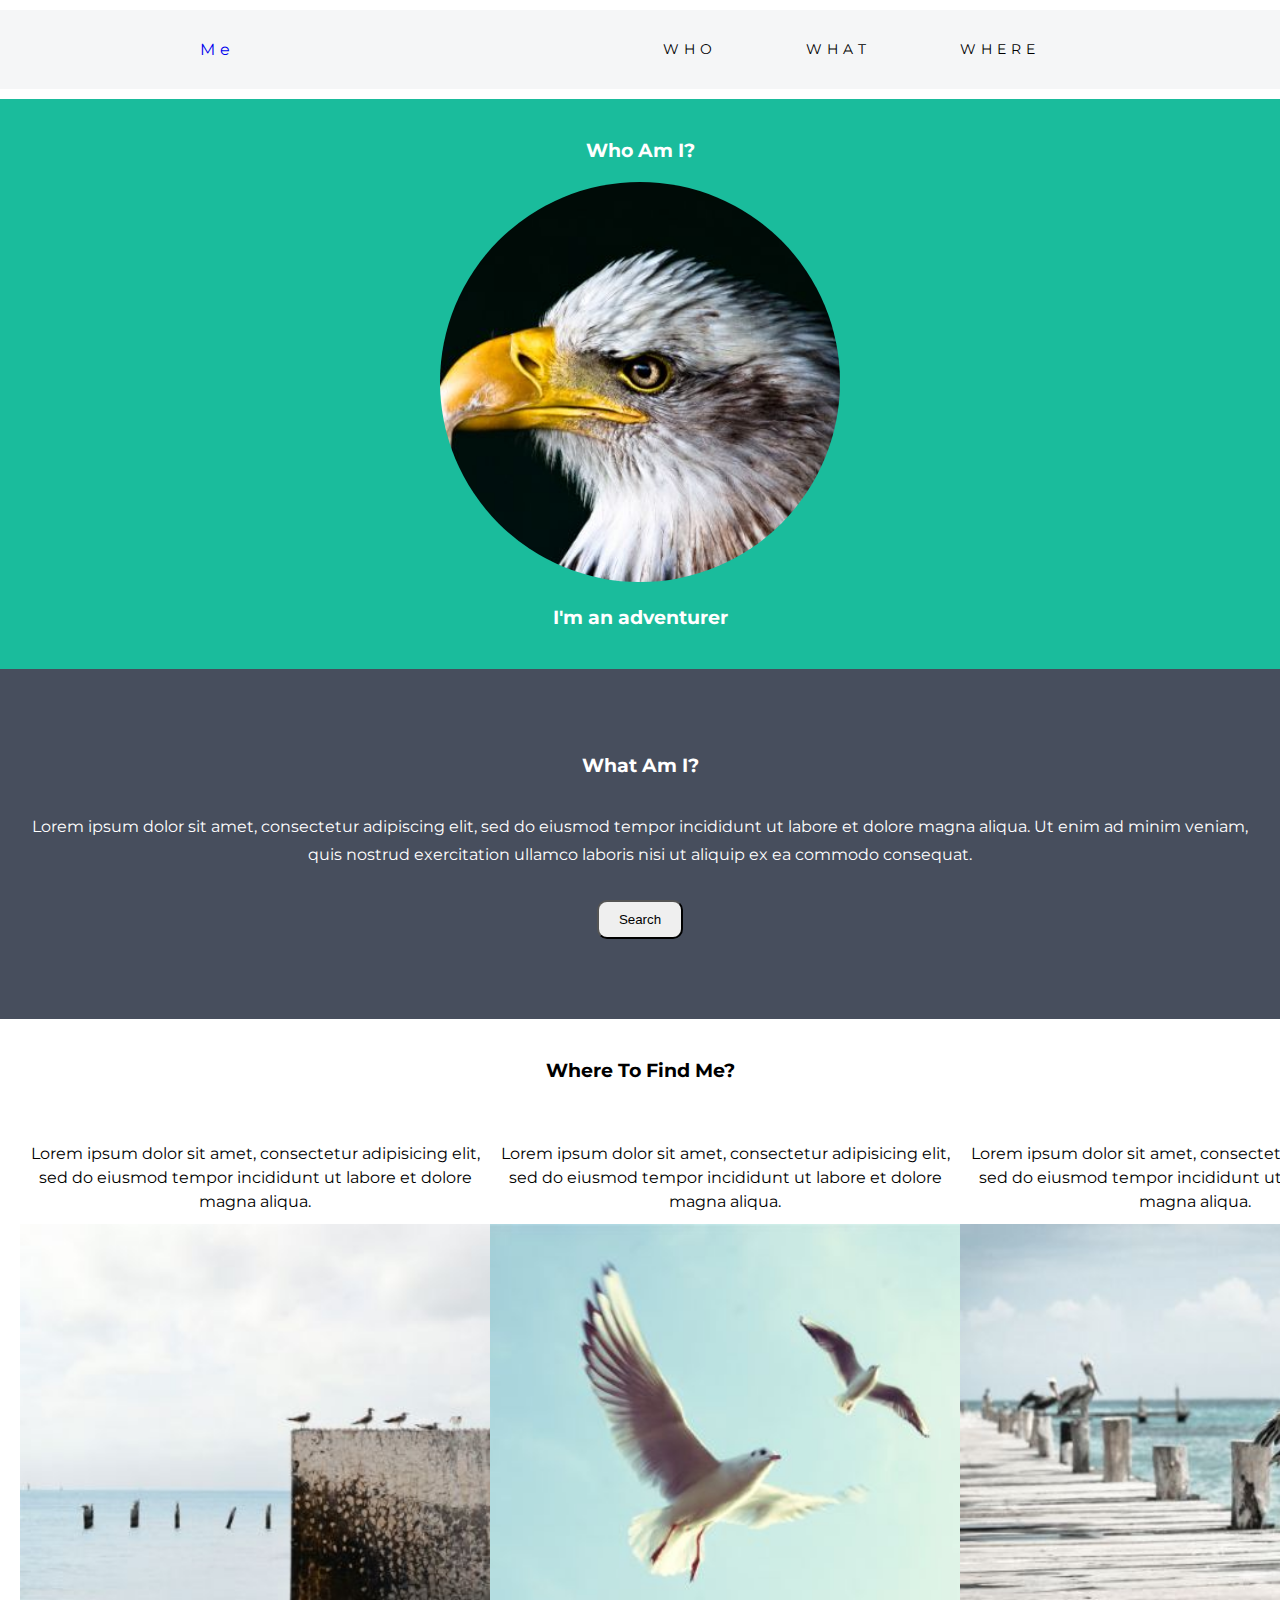
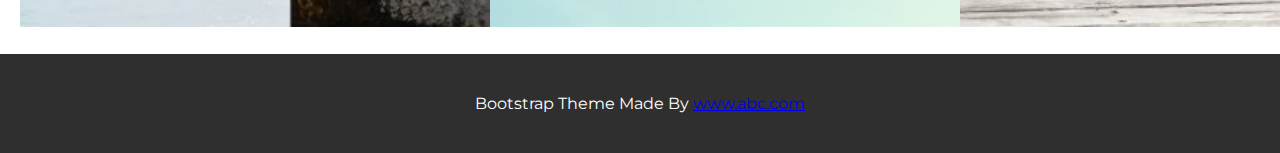
<file: index.html>
<!DOCTYPE html>
<html lang="en">
  <head>
    <meta charset="UTF-8" />
    <meta http-equiv="X-UA-Compatible" content="IE=edge" />
    <meta name="viewport" content="width=device-width, initial-scale=1.0" />
    <title>SoftronixSolution</title>
    <link rel="stylesheet" href="./css/style.css" />
  </head>
  <body>
    <div class="header_section">
      <div class="logo l"><a href="index.html">Me</a></div>
      <div class="r">
        <nav>
          <ul>
            <li><a href="#who">WHO</a></li>
            <li><a href="#what">WHAT</a></li>
            <li><a href="#where">WHERE</a></li>
          </ul>
        </nav>
      </div>
      <div class="c"></div>
    </div>
    <div class="hero_section" id="who">
      <h3>Who Am I?</h3>
      <p><img src="../image/bird.jpg" class="bird" alt="Bird" /></p>
      <h3>I'm an adventurer</h3>
    </div>
    <div class="what_section" id="what">
      <h3>What Am I?</h3>
      <p>
        Lorem ipsum dolor sit amet, consectetur adipiscing elit, sed do eiusmod
        tempor incididunt ut labore et dolore magna aliqua. Ut enim ad minim
        veniam, quis nostrud exercitation ullamco laboris nisi ut aliquip ex ea
        commodo consequat.
      </p>
      <p>
        <button class="btn">
          <i class="fa-solid fa-magnifying-glass"></i>Search
        </button>
      </p>
    </div>
    <div class="where_main"><h3>Where To Find Me?</h3></div>
    <div class="where_section" id="where">
      <div>
        <p>
          Lorem ipsum dolor sit amet, consectetur adipisicing elit, sed do
          eiusmod tempor incididunt ut labore et dolore magna aliqua.
        </p>
        <img src="image/birds1.jpg" alt="" />
      </div>
      <div>
        <p>
          Lorem ipsum dolor sit amet, consectetur adipisicing elit, sed do
          eiusmod tempor incididunt ut labore et dolore magna aliqua.
        </p>
        <img src="../image/birds2.jpg" alt="" />
      </div>
      <div>
        <p>
          Lorem ipsum dolor sit amet, consectetur adipisicing elit, sed do
          eiusmod tempor incididunt ut labore et dolore magna aliqua.
        </p>
        <img src="../image/birds3.jpg" alt="" />
      </div>
    </div>
    <div class="footer">
      <p>Bootstrap Theme Made By <a href="www.abc.com">www.abc.com</a></p>
    </div>
  </body>
</html>
</file>
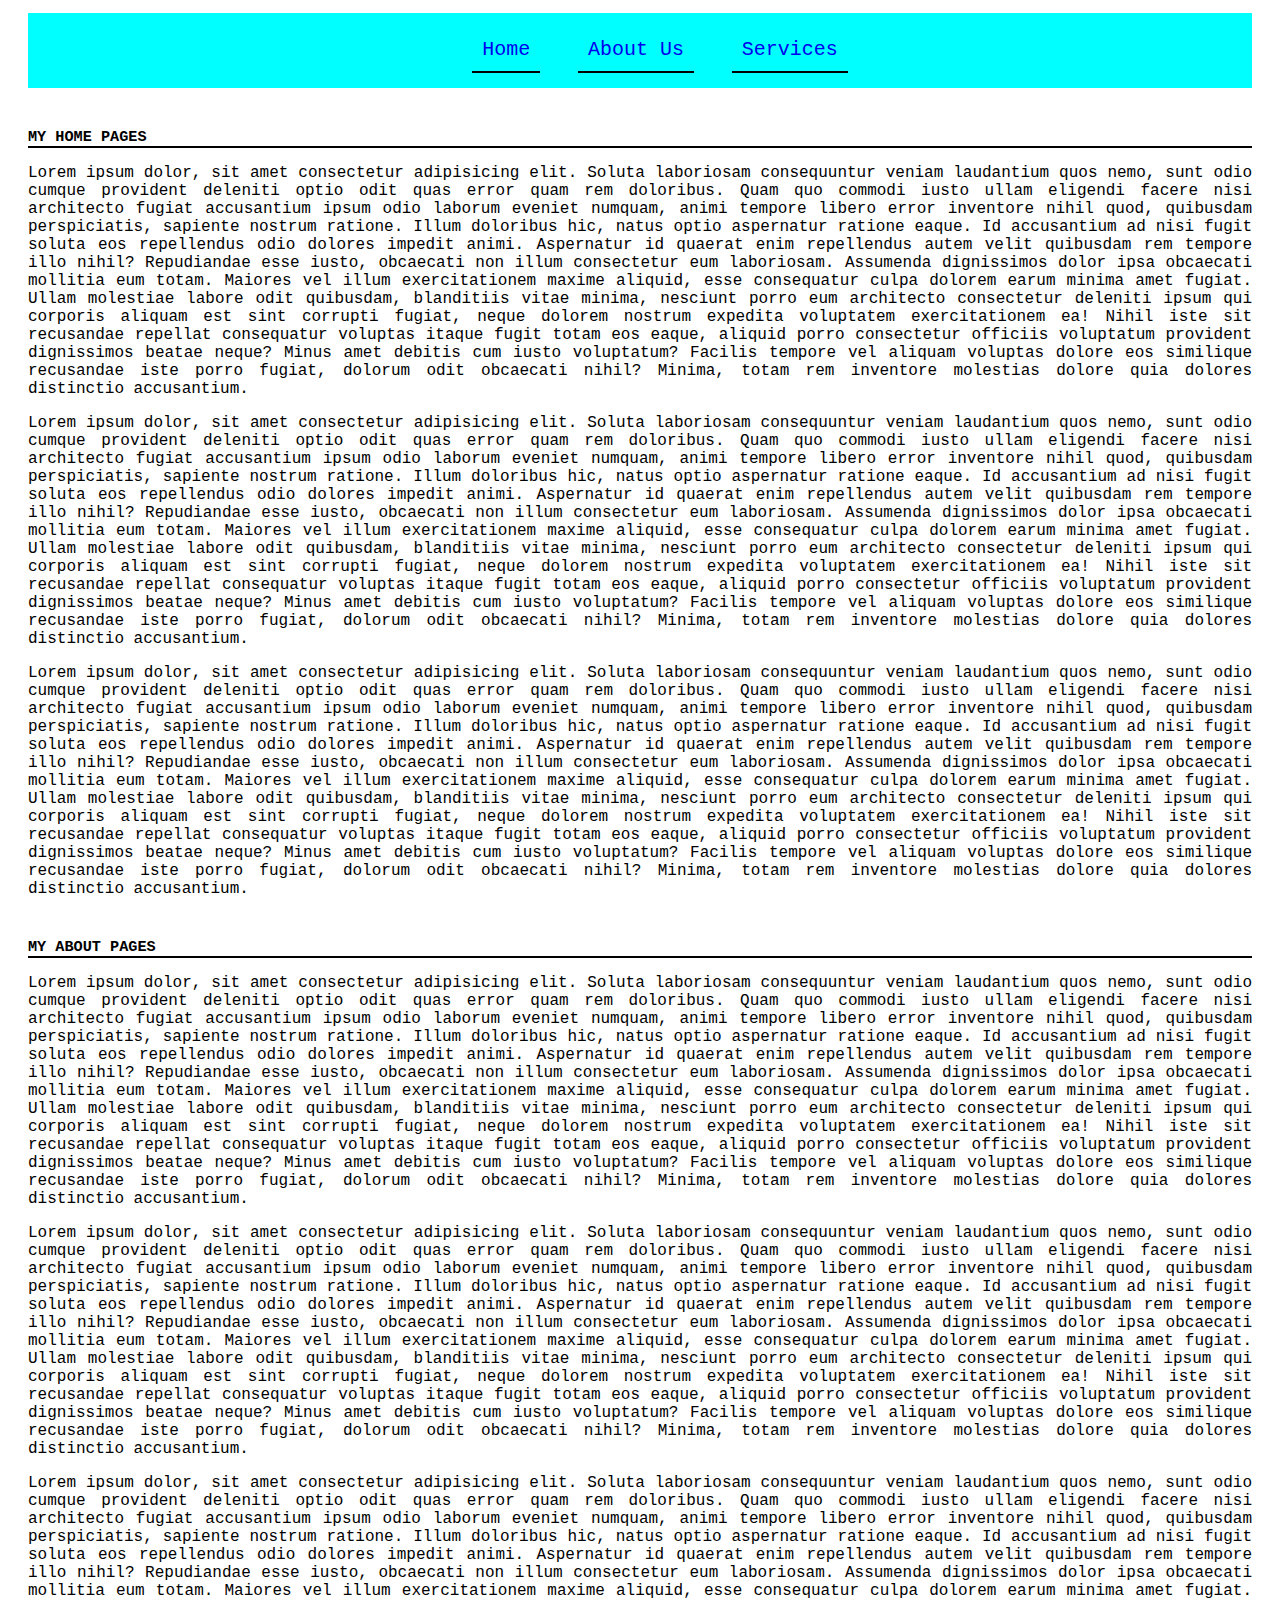
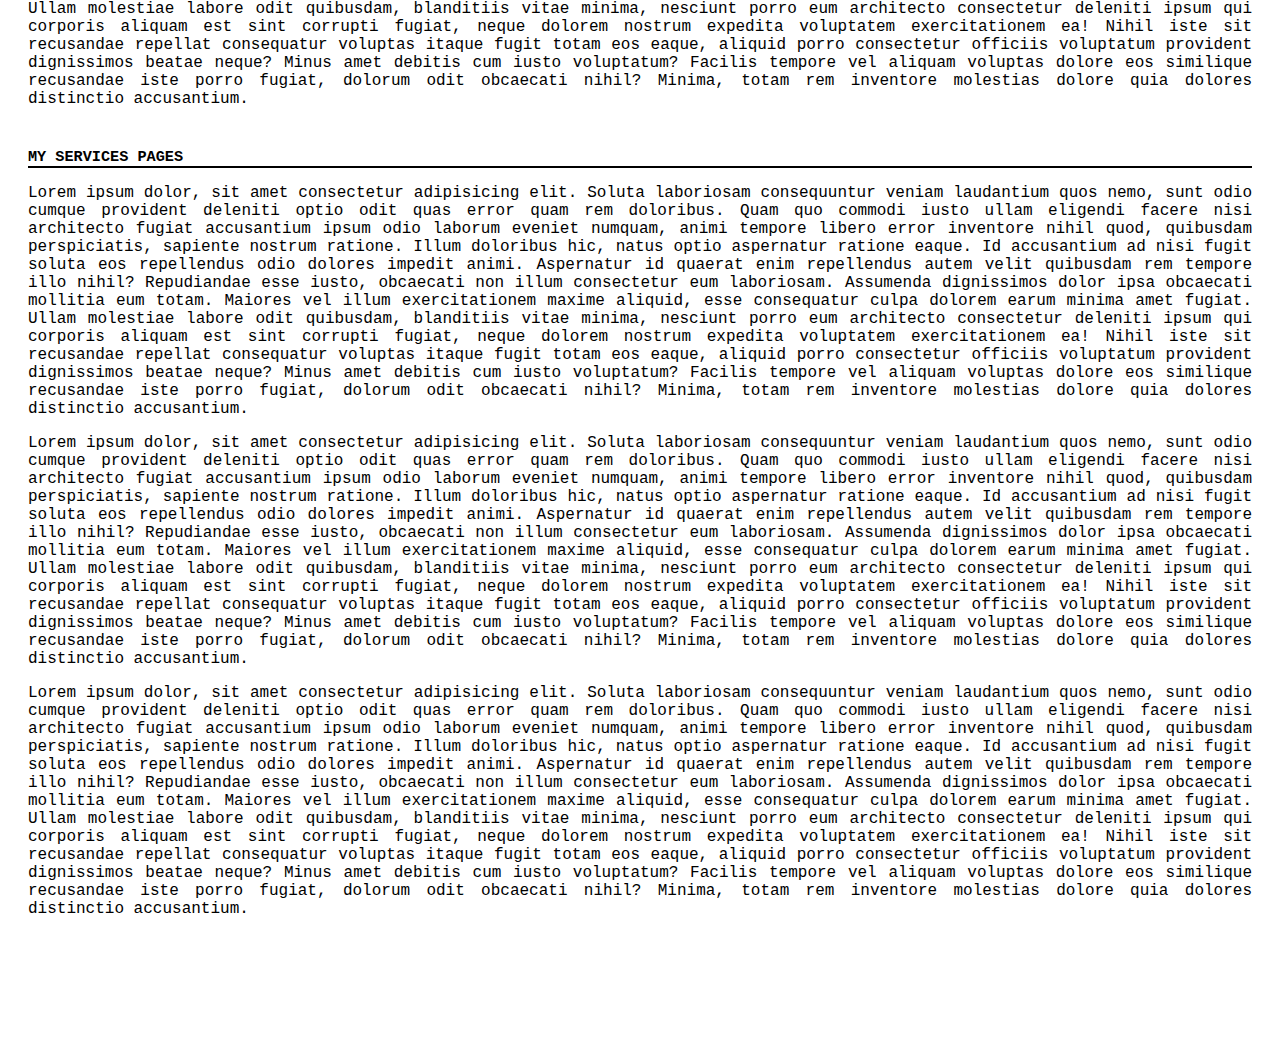
<file: new web pages/index.html>
<!DOCTYPE html>
<html lang="en">
  <head>
    <meta charset="UTF-8" />
    <meta http-equiv="X-UA-Compatible" content="IE=edge" />
    <meta name="viewport" content="width=device-width, initial-scale=1.0" />
    <link rel="stylesheet" href="./style.css" />
    <title>Document</title>
  </head>
  <body>
    <nav>
      <ul>
        <li><a href="#home">Home</a></li>
        <li><a href="#aboutus">About Us</a></li>
        <li><a href="#services">Services</a></li>
      </ul>
    </nav>
    <section id="home">
      <h3>My Home Pages</h3>
      <p>
        Lorem ipsum dolor, sit amet consectetur adipisicing elit. Soluta
        laboriosam consequuntur veniam laudantium quos nemo, sunt odio cumque
        provident deleniti optio odit quas error quam rem doloribus. Quam quo
        commodi iusto ullam eligendi facere nisi architecto fugiat accusantium
        ipsum odio laborum eveniet numquam, animi tempore libero error inventore
        nihil quod, quibusdam perspiciatis, sapiente nostrum ratione. Illum
        doloribus hic, natus optio aspernatur ratione eaque. Id accusantium ad
        nisi fugit soluta eos repellendus odio dolores impedit animi. Aspernatur
        id quaerat enim repellendus autem velit quibusdam rem tempore illo
        nihil? Repudiandae esse iusto, obcaecati non illum consectetur eum
        laboriosam. Assumenda dignissimos dolor ipsa obcaecati mollitia eum
        totam. Maiores vel illum exercitationem maxime aliquid, esse consequatur
        culpa dolorem earum minima amet fugiat. Ullam molestiae labore odit
        quibusdam, blanditiis vitae minima, nesciunt porro eum architecto
        consectetur deleniti ipsum qui corporis aliquam est sint corrupti
        fugiat, neque dolorem nostrum expedita voluptatem exercitationem ea!
        Nihil iste sit recusandae repellat consequatur voluptas itaque fugit
        totam eos eaque, aliquid porro consectetur officiis voluptatum provident
        dignissimos beatae neque? Minus amet debitis cum iusto voluptatum?
        Facilis tempore vel aliquam voluptas dolore eos similique recusandae
        iste porro fugiat, dolorum odit obcaecati nihil? Minima, totam rem
        inventore molestias dolore quia dolores distinctio accusantium.
      </p>
      <p>
        Lorem ipsum dolor, sit amet consectetur adipisicing elit. Soluta
        laboriosam consequuntur veniam laudantium quos nemo, sunt odio cumque
        provident deleniti optio odit quas error quam rem doloribus. Quam quo
        commodi iusto ullam eligendi facere nisi architecto fugiat accusantium
        ipsum odio laborum eveniet numquam, animi tempore libero error inventore
        nihil quod, quibusdam perspiciatis, sapiente nostrum ratione. Illum
        doloribus hic, natus optio aspernatur ratione eaque. Id accusantium ad
        nisi fugit soluta eos repellendus odio dolores impedit animi. Aspernatur
        id quaerat enim repellendus autem velit quibusdam rem tempore illo
        nihil? Repudiandae esse iusto, obcaecati non illum consectetur eum
        laboriosam. Assumenda dignissimos dolor ipsa obcaecati mollitia eum
        totam. Maiores vel illum exercitationem maxime aliquid, esse consequatur
        culpa dolorem earum minima amet fugiat. Ullam molestiae labore odit
        quibusdam, blanditiis vitae minima, nesciunt porro eum architecto
        consectetur deleniti ipsum qui corporis aliquam est sint corrupti
        fugiat, neque dolorem nostrum expedita voluptatem exercitationem ea!
        Nihil iste sit recusandae repellat consequatur voluptas itaque fugit
        totam eos eaque, aliquid porro consectetur officiis voluptatum provident
        dignissimos beatae neque? Minus amet debitis cum iusto voluptatum?
        Facilis tempore vel aliquam voluptas dolore eos similique recusandae
        iste porro fugiat, dolorum odit obcaecati nihil? Minima, totam rem
        inventore molestias dolore quia dolores distinctio accusantium.
      </p>
      <p>
        Lorem ipsum dolor, sit amet consectetur adipisicing elit. Soluta
        laboriosam consequuntur veniam laudantium quos nemo, sunt odio cumque
        provident deleniti optio odit quas error quam rem doloribus. Quam quo
        commodi iusto ullam eligendi facere nisi architecto fugiat accusantium
        ipsum odio laborum eveniet numquam, animi tempore libero error inventore
        nihil quod, quibusdam perspiciatis, sapiente nostrum ratione. Illum
        doloribus hic, natus optio aspernatur ratione eaque. Id accusantium ad
        nisi fugit soluta eos repellendus odio dolores impedit animi. Aspernatur
        id quaerat enim repellendus autem velit quibusdam rem tempore illo
        nihil? Repudiandae esse iusto, obcaecati non illum consectetur eum
        laboriosam. Assumenda dignissimos dolor ipsa obcaecati mollitia eum
        totam. Maiores vel illum exercitationem maxime aliquid, esse consequatur
        culpa dolorem earum minima amet fugiat. Ullam molestiae labore odit
        quibusdam, blanditiis vitae minima, nesciunt porro eum architecto
        consectetur deleniti ipsum qui corporis aliquam est sint corrupti
        fugiat, neque dolorem nostrum expedita voluptatem exercitationem ea!
        Nihil iste sit recusandae repellat consequatur voluptas itaque fugit
        totam eos eaque, aliquid porro consectetur officiis voluptatum provident
        dignissimos beatae neque? Minus amet debitis cum iusto voluptatum?
        Facilis tempore vel aliquam voluptas dolore eos similique recusandae
        iste porro fugiat, dolorum odit obcaecati nihil? Minima, totam rem
        inventore molestias dolore quia dolores distinctio accusantium.
      </p>
    </section>
    <section id="aboutus">
      <h3>My About Pages</h3>
      <p>
        Lorem ipsum dolor, sit amet consectetur adipisicing elit. Soluta
        laboriosam consequuntur veniam laudantium quos nemo, sunt odio cumque
        provident deleniti optio odit quas error quam rem doloribus. Quam quo
        commodi iusto ullam eligendi facere nisi architecto fugiat accusantium
        ipsum odio laborum eveniet numquam, animi tempore libero error inventore
        nihil quod, quibusdam perspiciatis, sapiente nostrum ratione. Illum
        doloribus hic, natus optio aspernatur ratione eaque. Id accusantium ad
        nisi fugit soluta eos repellendus odio dolores impedit animi. Aspernatur
        id quaerat enim repellendus autem velit quibusdam rem tempore illo
        nihil? Repudiandae esse iusto, obcaecati non illum consectetur eum
        laboriosam. Assumenda dignissimos dolor ipsa obcaecati mollitia eum
        totam. Maiores vel illum exercitationem maxime aliquid, esse consequatur
        culpa dolorem earum minima amet fugiat. Ullam molestiae labore odit
        quibusdam, blanditiis vitae minima, nesciunt porro eum architecto
        consectetur deleniti ipsum qui corporis aliquam est sint corrupti
        fugiat, neque dolorem nostrum expedita voluptatem exercitationem ea!
        Nihil iste sit recusandae repellat consequatur voluptas itaque fugit
        totam eos eaque, aliquid porro consectetur officiis voluptatum provident
        dignissimos beatae neque? Minus amet debitis cum iusto voluptatum?
        Facilis tempore vel aliquam voluptas dolore eos similique recusandae
        iste porro fugiat, dolorum odit obcaecati nihil? Minima, totam rem
        inventore molestias dolore quia dolores distinctio accusantium.
      </p>
      <p>
        Lorem ipsum dolor, sit amet consectetur adipisicing elit. Soluta
        laboriosam consequuntur veniam laudantium quos nemo, sunt odio cumque
        provident deleniti optio odit quas error quam rem doloribus. Quam quo
        commodi iusto ullam eligendi facere nisi architecto fugiat accusantium
        ipsum odio laborum eveniet numquam, animi tempore libero error inventore
        nihil quod, quibusdam perspiciatis, sapiente nostrum ratione. Illum
        doloribus hic, natus optio aspernatur ratione eaque. Id accusantium ad
        nisi fugit soluta eos repellendus odio dolores impedit animi. Aspernatur
        id quaerat enim repellendus autem velit quibusdam rem tempore illo
        nihil? Repudiandae esse iusto, obcaecati non illum consectetur eum
        laboriosam. Assumenda dignissimos dolor ipsa obcaecati mollitia eum
        totam. Maiores vel illum exercitationem maxime aliquid, esse consequatur
        culpa dolorem earum minima amet fugiat. Ullam molestiae labore odit
        quibusdam, blanditiis vitae minima, nesciunt porro eum architecto
        consectetur deleniti ipsum qui corporis aliquam est sint corrupti
        fugiat, neque dolorem nostrum expedita voluptatem exercitationem ea!
        Nihil iste sit recusandae repellat consequatur voluptas itaque fugit
        totam eos eaque, aliquid porro consectetur officiis voluptatum provident
        dignissimos beatae neque? Minus amet debitis cum iusto voluptatum?
        Facilis tempore vel aliquam voluptas dolore eos similique recusandae
        iste porro fugiat, dolorum odit obcaecati nihil? Minima, totam rem
        inventore molestias dolore quia dolores distinctio accusantium.
      </p>
      <p>
        Lorem ipsum dolor, sit amet consectetur adipisicing elit. Soluta
        laboriosam consequuntur veniam laudantium quos nemo, sunt odio cumque
        provident deleniti optio odit quas error quam rem doloribus. Quam quo
        commodi iusto ullam eligendi facere nisi architecto fugiat accusantium
        ipsum odio laborum eveniet numquam, animi tempore libero error inventore
        nihil quod, quibusdam perspiciatis, sapiente nostrum ratione. Illum
        doloribus hic, natus optio aspernatur ratione eaque. Id accusantium ad
        nisi fugit soluta eos repellendus odio dolores impedit animi. Aspernatur
        id quaerat enim repellendus autem velit quibusdam rem tempore illo
        nihil? Repudiandae esse iusto, obcaecati non illum consectetur eum
        laboriosam. Assumenda dignissimos dolor ipsa obcaecati mollitia eum
        totam. Maiores vel illum exercitationem maxime aliquid, esse consequatur
        culpa dolorem earum minima amet fugiat. Ullam molestiae labore odit
        quibusdam, blanditiis vitae minima, nesciunt porro eum architecto
        consectetur deleniti ipsum qui corporis aliquam est sint corrupti
        fugiat, neque dolorem nostrum expedita voluptatem exercitationem ea!
        Nihil iste sit recusandae repellat consequatur voluptas itaque fugit
        totam eos eaque, aliquid porro consectetur officiis voluptatum provident
        dignissimos beatae neque? Minus amet debitis cum iusto voluptatum?
        Facilis tempore vel aliquam voluptas dolore eos similique recusandae
        iste porro fugiat, dolorum odit obcaecati nihil? Minima, totam rem
        inventore molestias dolore quia dolores distinctio accusantium.
      </p>
    </section>
    <section id="services">
      <h3>My services Pages</h3>
      <p>
        Lorem ipsum dolor, sit amet consectetur adipisicing elit. Soluta
        laboriosam consequuntur veniam laudantium quos nemo, sunt odio cumque
        provident deleniti optio odit quas error quam rem doloribus. Quam quo
        commodi iusto ullam eligendi facere nisi architecto fugiat accusantium
        ipsum odio laborum eveniet numquam, animi tempore libero error inventore
        nihil quod, quibusdam perspiciatis, sapiente nostrum ratione. Illum
        doloribus hic, natus optio aspernatur ratione eaque. Id accusantium ad
        nisi fugit soluta eos repellendus odio dolores impedit animi. Aspernatur
        id quaerat enim repellendus autem velit quibusdam rem tempore illo
        nihil? Repudiandae esse iusto, obcaecati non illum consectetur eum
        laboriosam. Assumenda dignissimos dolor ipsa obcaecati mollitia eum
        totam. Maiores vel illum exercitationem maxime aliquid, esse consequatur
        culpa dolorem earum minima amet fugiat. Ullam molestiae labore odit
        quibusdam, blanditiis vitae minima, nesciunt porro eum architecto
        consectetur deleniti ipsum qui corporis aliquam est sint corrupti
        fugiat, neque dolorem nostrum expedita voluptatem exercitationem ea!
        Nihil iste sit recusandae repellat consequatur voluptas itaque fugit
        totam eos eaque, aliquid porro consectetur officiis voluptatum provident
        dignissimos beatae neque? Minus amet debitis cum iusto voluptatum?
        Facilis tempore vel aliquam voluptas dolore eos similique recusandae
        iste porro fugiat, dolorum odit obcaecati nihil? Minima, totam rem
        inventore molestias dolore quia dolores distinctio accusantium.
      </p>
      <p>
        Lorem ipsum dolor, sit amet consectetur adipisicing elit. Soluta
        laboriosam consequuntur veniam laudantium quos nemo, sunt odio cumque
        provident deleniti optio odit quas error quam rem doloribus. Quam quo
        commodi iusto ullam eligendi facere nisi architecto fugiat accusantium
        ipsum odio laborum eveniet numquam, animi tempore libero error inventore
        nihil quod, quibusdam perspiciatis, sapiente nostrum ratione. Illum
        doloribus hic, natus optio aspernatur ratione eaque. Id accusantium ad
        nisi fugit soluta eos repellendus odio dolores impedit animi. Aspernatur
        id quaerat enim repellendus autem velit quibusdam rem tempore illo
        nihil? Repudiandae esse iusto, obcaecati non illum consectetur eum
        laboriosam. Assumenda dignissimos dolor ipsa obcaecati mollitia eum
        totam. Maiores vel illum exercitationem maxime aliquid, esse consequatur
        culpa dolorem earum minima amet fugiat. Ullam molestiae labore odit
        quibusdam, blanditiis vitae minima, nesciunt porro eum architecto
        consectetur deleniti ipsum qui corporis aliquam est sint corrupti
        fugiat, neque dolorem nostrum expedita voluptatem exercitationem ea!
        Nihil iste sit recusandae repellat consequatur voluptas itaque fugit
        totam eos eaque, aliquid porro consectetur officiis voluptatum provident
        dignissimos beatae neque? Minus amet debitis cum iusto voluptatum?
        Facilis tempore vel aliquam voluptas dolore eos similique recusandae
        iste porro fugiat, dolorum odit obcaecati nihil? Minima, totam rem
        inventore molestias dolore quia dolores distinctio accusantium.
      </p>
      <p>
        Lorem ipsum dolor, sit amet consectetur adipisicing elit. Soluta
        laboriosam consequuntur veniam laudantium quos nemo, sunt odio cumque
        provident deleniti optio odit quas error quam rem doloribus. Quam quo
        commodi iusto ullam eligendi facere nisi architecto fugiat accusantium
        ipsum odio laborum eveniet numquam, animi tempore libero error inventore
        nihil quod, quibusdam perspiciatis, sapiente nostrum ratione. Illum
        doloribus hic, natus optio aspernatur ratione eaque. Id accusantium ad
        nisi fugit soluta eos repellendus odio dolores impedit animi. Aspernatur
        id quaerat enim repellendus autem velit quibusdam rem tempore illo
        nihil? Repudiandae esse iusto, obcaecati non illum consectetur eum
        laboriosam. Assumenda dignissimos dolor ipsa obcaecati mollitia eum
        totam. Maiores vel illum exercitationem maxime aliquid, esse consequatur
        culpa dolorem earum minima amet fugiat. Ullam molestiae labore odit
        quibusdam, blanditiis vitae minima, nesciunt porro eum architecto
        consectetur deleniti ipsum qui corporis aliquam est sint corrupti
        fugiat, neque dolorem nostrum expedita voluptatem exercitationem ea!
        Nihil iste sit recusandae repellat consequatur voluptas itaque fugit
        totam eos eaque, aliquid porro consectetur officiis voluptatum provident
        dignissimos beatae neque? Minus amet debitis cum iusto voluptatum?
        Facilis tempore vel aliquam voluptas dolore eos similique recusandae
        iste porro fugiat, dolorum odit obcaecati nihil? Minima, totam rem
        inventore molestias dolore quia dolores distinctio accusantium.
      </p>
    </section>
  </body>
</html>
</file>
<file: css/style.css>
@import url('https://fonts.googleapis.com/css2?family=Montserrat:ital,wght@0,100;0,200;0,300;0,400;1,200;1,400&display=swap');
*{
    margin:0;
    padding:0;
    box-sizing:border-box;
}
body{
    font-family: 'Montserrat', sans-serif;
}
div.header_section{
    background-color:#f5f6f7;
    padding: 30px 0px; 
    margin: 10px auto; 
   
}
.logo{
    letter-spacing:5px;
    margin-left:200px;
}
div.logo a{
    text-decoration:none;
}
.l{
    float:left;
}
.r{
    float:right;
}
.c{
    clear:both;
}
nav{
    font-size: 14px;
    letter-spacing: 5px;
    margin-right:200px;
}

nav ul li{
    list-style-type: none;
    display:inline;
    padding:0px 40px;

}
nav ul li a{
    text-decoration:none;
    color:#000;
}
.hero_section{
    width:100%;
    height:90%;
    background-color:#1abc9c;
    text-align:center;
    padding:20px 0px;
    color:white;
}
div.hero_section h3{
    padding:20px;
}
.bird{
    width:400px;
    border-radius:200px;
}
.what_section{
    width:100%;
    background-color:#474e5d;
    text-align: center;
    padding:80px 20px;  
    color:white; 
    line-height:1.8;
  }
  .what_section p{
    font-size: 16px;
    padding-top:30px;
  }
  .btn{
    padding:10px 20px;
    border-radius: 10px;
  }
  .where_section{
    width:100%;
    display:flex;
    justify-content: space-between;
    text-align: center;
    align-items: center;
    padding:20px;
    margin:0px 0px;
    font-size:16px;
    line-height:1.5;
  }
  div.where_main h3{
     margin:40px;
     text-align: center;
  }
  .where_section p{
    text-align: center;
  }
  .where_section img{
    width:470px;
    padding-top:10px;
  }
  .footer{
    width:100%;
    background:#2f2f2f;
    text-align:center;
    padding:40px;
    color:white;
  }
</file>
<file: new web pages/style.css>
body{
    font-family:monospace;
    padding: 0px 20px;
}
a{
    text-decoration: none;
}
h3{
    text-transform: Uppercase;
    border-bottom: 2px solid black;
    
}
p{
font-size:16px;
text-align:justify;
}
 nav{
    background:cyan;
 }
  nav ul{
    list-style: none;
    text-align:center;
  }
  ul li{
    border-bottom: 2px solid black;
    display: inline-block;
    padding:10px;
    margin:15px;
    font-size:20px;

  }
  section{
    margin-top: 40px;
  }
</file>
